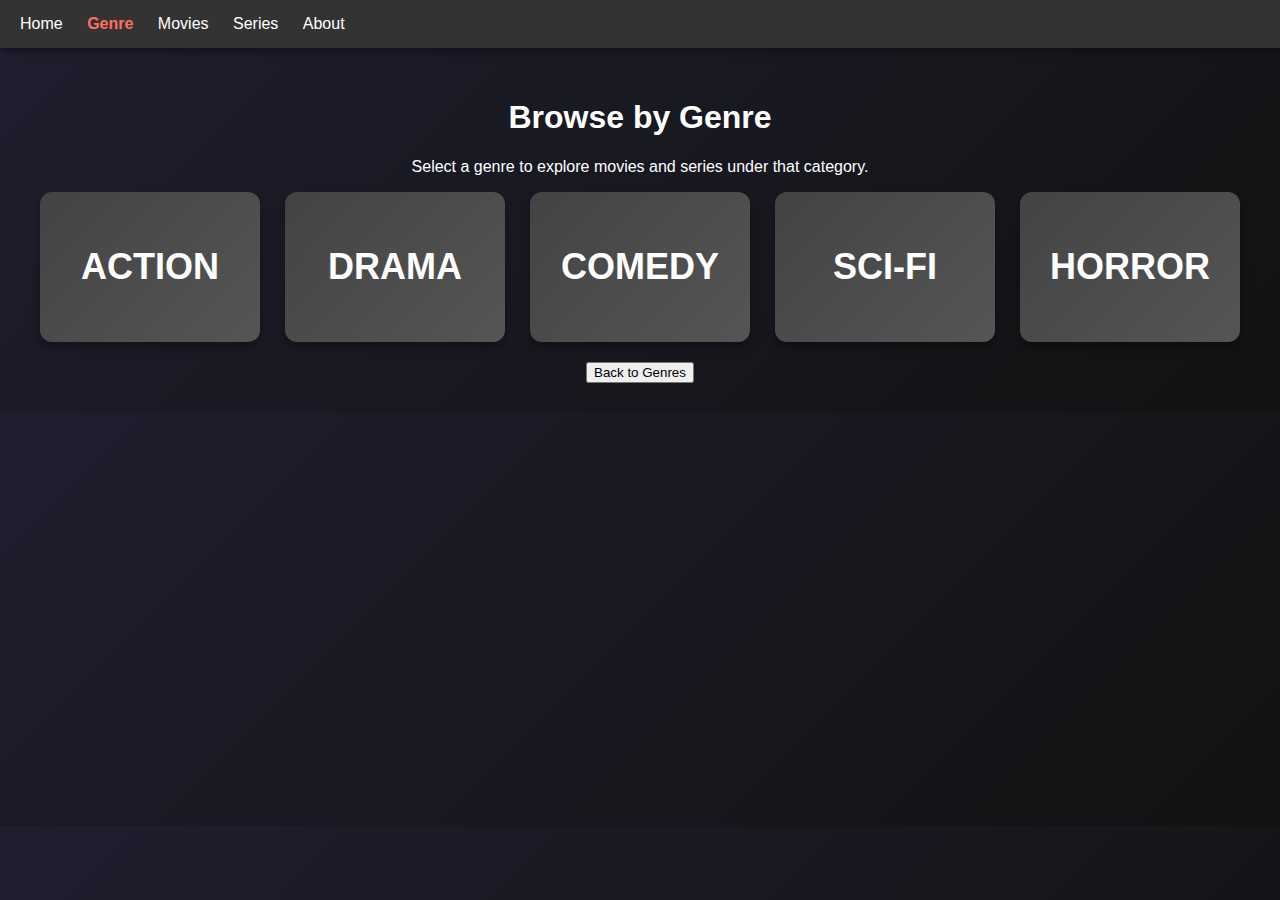
<file: genre.html>
<!DOCTYPE html>
<html lang="en">
<head>
  <meta charset="UTF-8">
  <meta name="viewport" content="width=device-width, initial-scale=1.0">
  <title>Genre - Movie Library</title>
  <link rel="stylesheet" href="style.css">
</head>
<body>
  <header>
    <nav>
      <a href="index.html">Home</a>
      <a href="genre.html" class="active">Genre</a>
      <a href="movies.html">Movies</a>
      <a href="series.html">Series</a>
      <a href="about.html">About</a>
    </nav>
  </header>

  <main>
    <h1>Browse by Genre</h1>
    <p>Select a genre to explore movies and series under that category.</p>
    
    <!-- Container for Genre Cards -->
    <div class="genre-container">
      <div class="genre-card" onclick="showMovies('Action', 'Explosive scenes and high-octane adventures!')">
        <h2>Action</h2>
      </div>
      <div class="genre-card" onclick="showMovies('Drama', 'Emotional stories that resonate with your heart.')">
        <h2>Drama</h2>
      </div>
      <div class="genre-card" onclick="showMovies('Comedy', 'Laugh-out-loud moments to brighten your day.')">
        <h2>Comedy</h2>
      </div>
      <div class="genre-card" onclick="showMovies('Sci-Fi', 'Explore futuristic worlds and mind-bending concepts.')">
        <h2>Sci-Fi</h2>
      </div>
      <div class="genre-card" onclick="showMovies('Horror', 'Spine-chilling tales to keep you on edge.')">
        <h2>Horror</h2>
      </div>
    </div>
   <!-- Section to Display Movie List -->
    <div id="movie-list" class="movie-list hidden">
      <h2 id="genre-title"></h2>
      <p id="genre-description"></p>
      <div class="movie-grid">
        <!-- Dynamic movies will load here -->
      </div>
      <button onclick="hideMovies()">Back to Genres</button>
    </div>
  </main>

    
  <script src="script.js"></script>
</body>
</html>
</file>
<file: style.css>
/* General Styles */
body {
  font-family: 'Poppins', sans-serif;
  margin: 0;
  padding: 0;
  background: linear-gradient(135deg, #1e1e2f, #121212);
  color: #ffffff;
  overflow-x: hidden;
}

header {
  background-color: #333;
  padding: 15px 20px;
  box-shadow: 0 4px 6px rgba(0, 0, 0, 0.3);
  position: sticky;
  top: 0;
  z-index: 1000;
}

header nav a {
  color: #fff;
  margin-right: 20px;
  text-decoration: none;
  font-size: 16px;
  font-weight: 500;
  transition: color 0.3s ease;
}

header nav a:hover {
  color: #ff6f61;
}

header nav a.active {
  color: #ff6f61;
  font-weight: bold;
}

main {
  padding: 30px 15px;
  text-align: center;
}

/* Hero Section */
.hero-section {
  text-align: center;
  padding: 40px 20px;
  background: linear-gradient(135deg, #ff6f61, #ff3e6b);
  color: #ffffff;
  border-radius: 12px;
  box-shadow: 0 6px 12px rgba(0, 0, 0, 0.3);
  margin-bottom: 40px;
  animation: fadeIn 1s ease-out;
}

.hero-section h1 {
  font-size: 3rem;
  margin-bottom: 15px;
}

.hero-section p {
  font-size: 1.3rem;
  line-height: 1.6;
}

/* Genre Cards Section */
.genre-container {
  display: flex;
  flex-wrap: wrap;
  justify-content: center;
  gap: 25px;
}

.genre-card {
  background: linear-gradient(135deg, #434343, #555);
  color: white;
  border: none;
  border-radius: 12px;
  width: 220px;
  height: 150px;
  display: flex;
  justify-content: center;
  align-items: center;
  font-size: 1.5rem;
  font-weight: bold;
  text-transform: uppercase;
  cursor: pointer;
  box-shadow: 0 6px 10px rgba(0, 0, 0, 0.3);
  transition: transform 0.3s ease, box-shadow 0.3s ease, background 0.3s ease;
}

.genre-card:hover {
  transform: scale(1.1);
  box-shadow: 0 10px 20px rgba(0, 0, 0, 0.4);
  background: linear-gradient(135deg, #555, #ff6f61);
}

/* Movies Section */
#movies-section {
  display: none;
}

#movies-section h2 {
  font-size: 2.5rem;
  margin-bottom: 20px;
  text-transform: uppercase;
  color: #ff6f61;
  animation: fadeInDown 1s ease-out;
}

.movie-grid {
  display: flex;
  flex-wrap: wrap;
  justify-content: center;
  gap: 20px;
  margin-top: 20px;
}

.movie-grid div {
  background: #1e1e2f;
  border-radius: 12px;
  padding: 10px;
  text-align: center;
  width: 160px;
  height: 240px;
  display: flex;
  flex-direction: column;
  justify-content: flex-start;
  align-items: center;
  transition: transform 0.3s ease, box-shadow 0.3s ease;
}

.movie-grid div:hover {
  transform: translateY(-10px);
  box-shadow: 0 10px 20px rgba(0, 0, 0, 0.4);
}

.movie-grid div img {
  width: 100%;
  height: 170px;
  object-fit: cover;
  border-radius: 8px;
}

.movie-grid div h3 {
  margin: 10px 0 0;
  font-size: 16px;
  color: #ff6f61;
}

/* Back Button */
.back-btn {
  margin-top: 30px;
  padding: 12px 25px;
  background: linear-gradient(135deg, #ff6f61, #ff3e6b);
  color: white;
  border: none;
  border-radius: 8px;
  cursor: pointer;
  font-size: 16px;
  font-weight: bold;
  transition: background 0.3s ease, box-shadow 0.3s ease;
}

.back-btn:hover {
  background: linear-gradient(135deg, #ff3e6b, #ff6f61);
  box-shadow: 0 6px 12px rgba(0, 0, 0, 0.4);
}

/* Responsive Design */
@media (max-width: 768px) {
  .genre-card {
    width: 180px;
    height: 130px;
  }

  .movie-grid div {
    width: 140px;
    height: 200px;
  }

  .hero-section h1 {
    font-size: 2rem;
  }

  .hero-section p {
    font-size: 1.1rem;
  }
}

/* Animations */
@keyframes fadeIn {
  from {
    opacity: 0;
    transform: scale(0.9);
  }
  to {
    opacity: 1;
    transform: scale(1);
  }
}

@keyframes fadeInDown {
  from {
    opacity: 0;
    transform: translateY(-20px);
  }
  to {
    opacity: 1;
    transform: translateY(0);
  }
}
</file>
